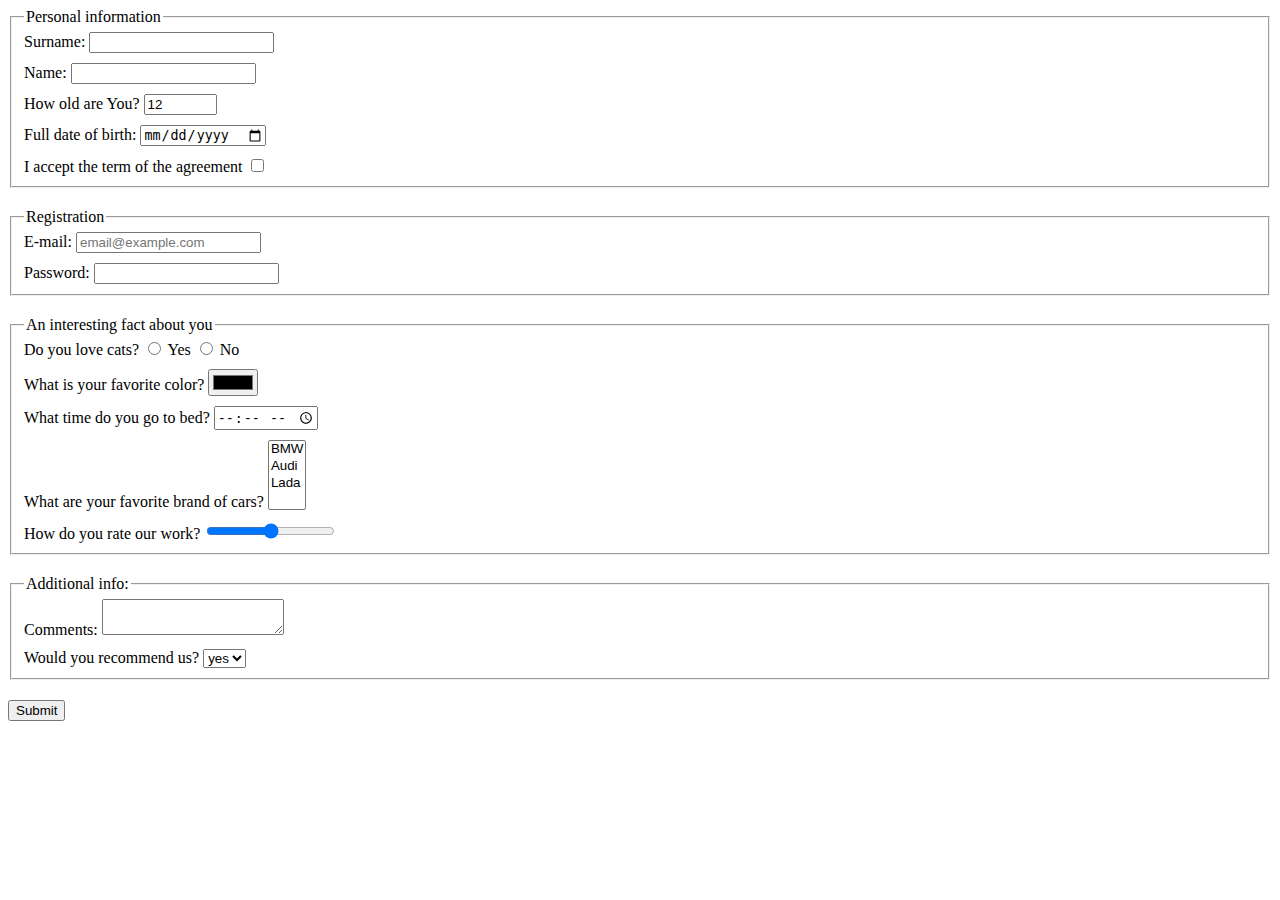
<file: index.html>
<!doctype html><html lang="en"><head><meta charset="UTF-8"><meta name="viewport" content="width=device-width, user-scalable=no, initial-scale=1.0, maximum-scale=1.0, minimum-scale=1.0"><meta http-equiv="X-UA-Compatible" content="ie=edge"><title>HTML Form</title><link rel="stylesheet" href="style.116234a2.css"></head><body> <script type="text/javascript" src="main.e97352c4.js">
    </script> <form action="http://localhost:8080/" method="post" class="form"> <fieldset class="fieldset"> <legend>Personal information</legend> <label class="naming"> Surname: <input type="text" name="surname"> </label> <label class="naming"> Name: <input type="text" name="name"> </label> <label class="naming"> How old are You? <input type="number" name="age" value="12" class="ageSize"> </label> <label class="naming"> Full date of birth: <input type="date" name="date" id="start" min="1900-01-01"> </label> <label class="naming"> I accept the term of the agreement <input type="checkbox" name="agreement"> </label> </fieldset> <fieldset class="fieldset"> <legend>Registration</legend> <label class="naming"> E-mail: <input type="email" name="email" placeholder="email@example.com"> </label> <label class="naming"> Password: <input type="password" name="password"> </label> </fieldset> <fieldset class="fieldset"> <legend>An interesting fact about you</legend> <div class="naming"> <label> Do you love cats? <input type="radio" name="pet"> Yes </label> <label> <input type="radio" name="pet"> No </label> </div> <label class="naming"> What is your favorite color? <input type="color" name="color"> </label> <label class="naming"> What time do you go to bed? <input type="time" name="bedtime"> </label> <label class="naming"> What are your favorite brand of cars? <select name="cars" id="brandCars" multiple> <option value="bmw">BMW</option> <option value="audi">Audi</option> <option value="lada">Lada</option> </select> </label> <label class="naming"> How do you rate our work? <input type="range" name="rating" value="50%"> </label> </fieldset> <fieldset class="fieldset"> <legend>Additional info:</legend> <label class="naming"> Comments: <textarea name="feedback"></textarea> </label> <label class="naming"> Would you recommend us? <select name="recomendation" id="recomend"> <option value="Yes">yes</option> <option value="No">no</option> </select> </label> </fieldset> </form> <button type="submit">Submit</button> </body></html>
</file>
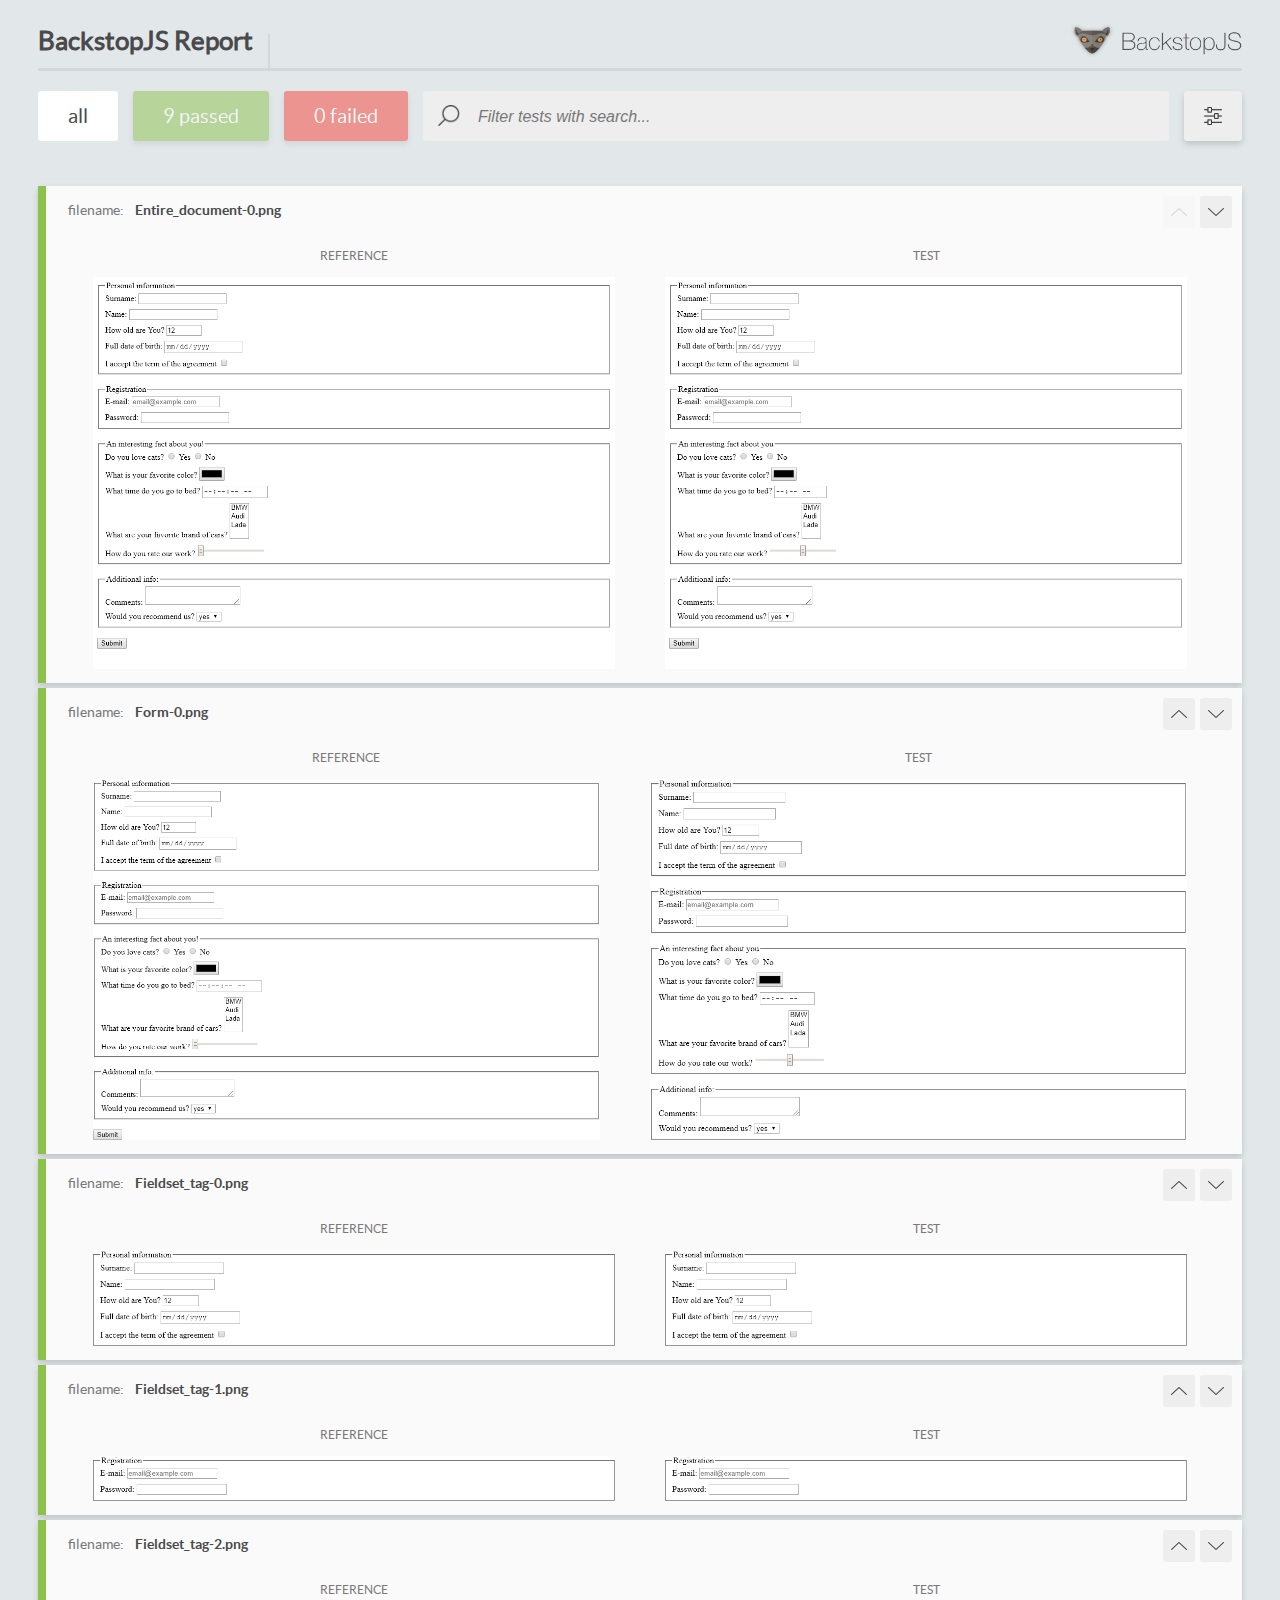
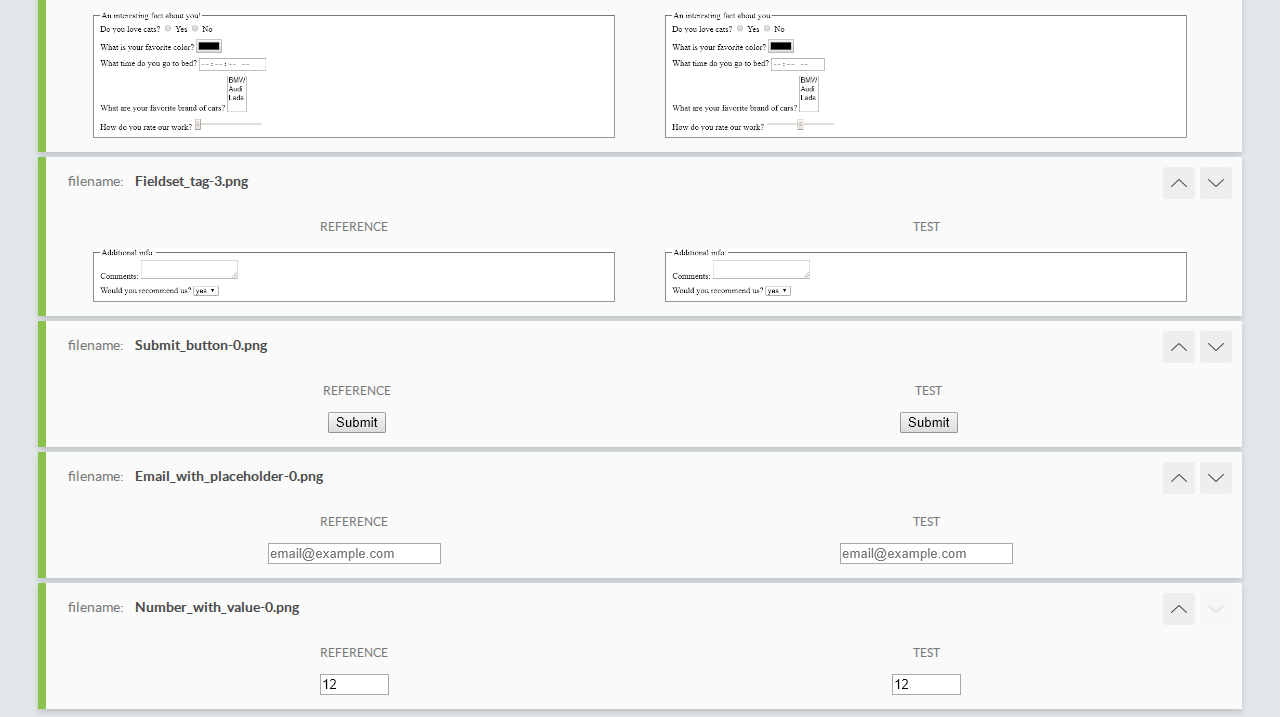
<file: report/html_report/index.html>
<!DOCTYPE html>
<html>
  <head>
    <meta charset="utf-8">
    <title>BackstopJS Report</title>

    <style>
      @font-face {
          font-family: 'latoregular';
          src: url('./assets/fonts/lato-regular-webfont.woff2') format('woff2'),
              url('./assets/fonts/lato-regular-webfont.woff') format('woff');
          font-weight: 400;
          font-style: normal;
      }
      @font-face {
          font-family: 'latobold';
          src: url('./assets/fonts/lato-bold-webfont.woff2') format('woff2'),
              url('./assets/fonts/lato-bold-webfont.woff') format('woff');
          font-weight: 700;
          font-style: normal;
      }

      .ReactModal__Body--open {
          overflow: hidden;
      }
      .ReactModal__Body--open .header {
        display: none;
      }

    </style>
  </head>
  <body style="background-color: #E2E7EA">
    <div id="root">

    </div>
    <script type="text/javascript">
      function report (report) { // eslint-disable-line no-unused-vars
        window.tests = report;
      }
    </script>
    <script type="text/javascript" src="config.js"></script>
    <script type="text/javascript" src="index_bundle.js"></script>
  </body>
</html>
</file>
<file: style.116234a2.css>
.naming{margin-bottom:10px;display:block}.fieldset{margin-bottom:20px}.naming:last-child{margin-bottom:0;display:block}.ageSize{width:65px}
/*# sourceMappingURL=style.116234a2.css.map */
</file>
